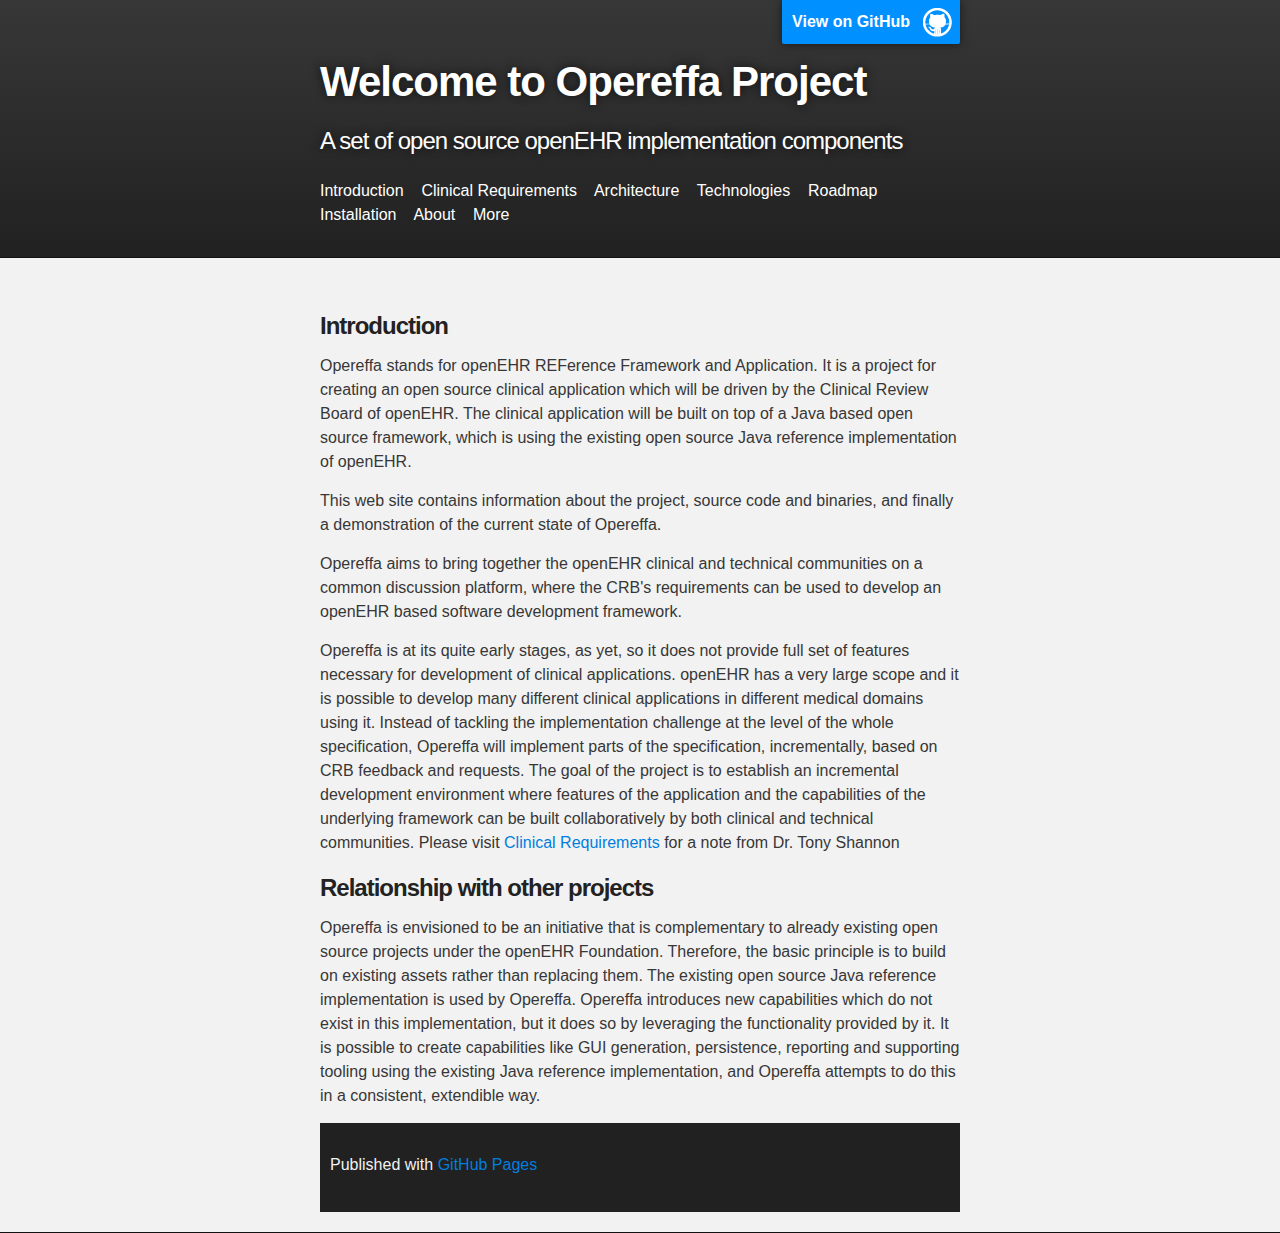
<file: index.html>
<!DOCTYPE html>
<html>

  <head>
    <meta charset='utf-8' />
    <meta http-equiv="X-UA-Compatible" content="chrome=1" />
    <meta name="description" content="Opereffa.github.com : Repository for Opereffa's github page" />

    <link rel="stylesheet" type="text/css" media="screen" href="stylesheets/stylesheet.css">

    <title>Opereffa.github.com</title>
  </head>

  <body>

    <!-- HEADER -->
    <div id="header_wrap" class="outer">
        <header class="inner">
          <a id="forkme_banner" href="https://github.com/opereffa">View on GitHub</a>

          <h1 id="project_title">Welcome to Opereffa Project</h1>
          <h2 id="project_tagline">A set of open source openEHR implementation components</h2>
          <a href="http://opereffa.github.com/index.html" class="atop">Introduction</a>&nbsp;&nbsp;&nbsp;
		  <a href="http://opereffa.github.com/clinical_req.html" class="atop">Clinical Requirements</a>&nbsp;&nbsp;&nbsp;
		  <a href="http://opereffa.github.com/architecture.html" class="atop">Architecture</a>&nbsp;&nbsp;&nbsp;
		  <a href="http://opereffa.github.com/technologies.html" class="atop">Technologies</a>&nbsp;&nbsp;&nbsp;
		  <a href="http://opereffa.github.com/roadmap.html" class="atop">Roadmap</a>&nbsp;&nbsp;&nbsp;
		  <a href="http://opereffa.github.com/installation.html" class="atop">Installation</a>&nbsp;&nbsp;&nbsp;
		  <a href="http://opereffa.github.com/about.html" class="atop">About</a>&nbsp;&nbsp;&nbsp;
		  <a href="http://opereffa.github.com/more.html" class="atop">More</a>&nbsp;&nbsp;&nbsp;
		  
        </header>
    </div>

    <!-- MAIN CONTENT -->
    <div id="main_content_wrap" class="outer">
      <section id="main_content" class="inner">
        <h3>Introduction</h3>

<p>Opereffa stands for openEHR REFerence Framework and Application. It is a project for creating an open source clinical application which will be driven by the Clinical Review Board of openEHR. The clinical application will be built on top of a Java based open source framework, which is using the existing open source Java reference implementation of openEHR.</p>


<p>This web site contains information about the project, source code and binaries, and finally a demonstration of the current state of Opereffa.</p>

<p>Opereffa aims to bring together the openEHR clinical and technical communities on a common discussion platform, where the CRB's requirements can be used to develop an openEHR based software development framework.</p>

<p>Opereffa is at its quite early stages, as yet, so it does not provide full set of features necessary for development of clinical applications. openEHR has a very large scope and it is possible to develop many different clinical applications in different medical domains using it. Instead of tackling the implementation challenge at the level of the whole specification, Opereffa will implement parts of the specification, incrementally, based on CRB feedback and requests. The goal of the project is to establish an incremental development environment where features of the application and the capabilities of the underlying framework can be built collaboratively by both clinical and technical communities. Please visit <a href="http://opereffa.github.com/clinical_req.html">Clinical Requirements</a> for a note from Dr. Tony Shannon</p>

<h3>Relationship with other projects</h3>

<p>Opereffa is envisioned to be an initiative that is complementary to already existing open source projects under the openEHR Foundation. Therefore, the basic principle is to build on existing assets rather than replacing them. The existing open source Java reference implementation is used by Opereffa. Opereffa introduces new capabilities which do not exist in this implementation, but it does so by leveraging the functionality provided by it. It is possible to create capabilities like GUI generation, persistence, reporting and supporting tooling using the existing Java reference implementation, and Opereffa attempts to do this in a consistent, extendible way.</p>


    <!-- FOOTER  -->
    <div id="footer_wrap" class="outer">
      <footer class="inner">
        <p>Published with <a href="http://pages.github.com">GitHub Pages</a></p>
      </footer>
    </div>

    

  </body>
</html>
</file>
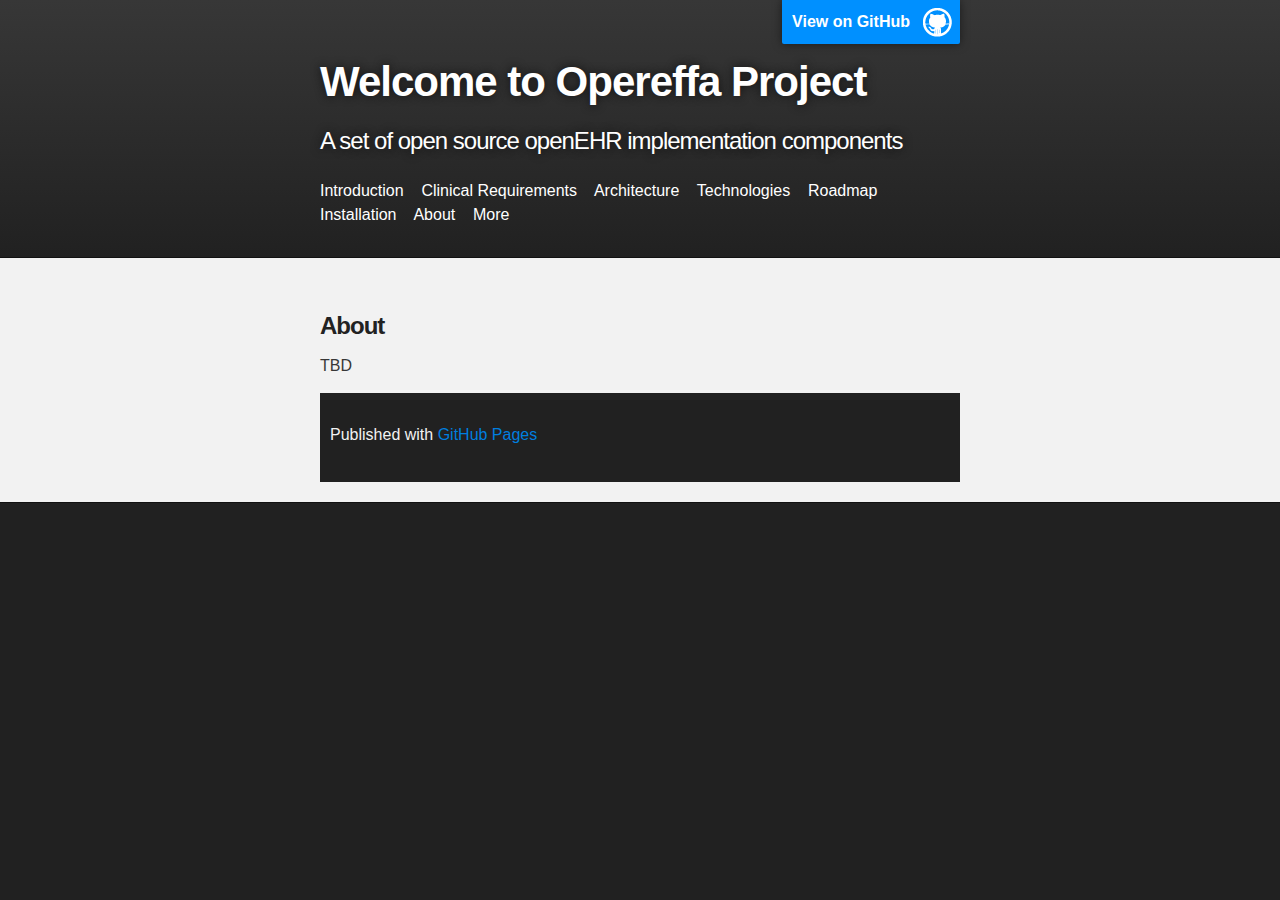
<file: about.html>
<!DOCTYPE html>
<html>

  <head>
    <meta charset='utf-8' />
    <meta http-equiv="X-UA-Compatible" content="chrome=1" />
    <meta name="description" content="Opereffa.github.com : Repository for Opereffa's github page" />

    <link rel="stylesheet" type="text/css" media="screen" href="stylesheets/stylesheet.css">

    <title>Opereffa.github.com</title>
  </head>

  <body>

    <!-- HEADER -->
    <div id="header_wrap" class="outer">
        <header class="inner">
          <a id="forkme_banner" href="https://github.com/opereffa">View on GitHub</a>

          <h1 id="project_title">Welcome to Opereffa Project</h1>
          <h2 id="project_tagline">A set of open source openEHR implementation components</h2>
          <a href="http://opereffa.github.com/index.html" class="atop">Introduction</a>&nbsp;&nbsp;&nbsp;
		  <a href="http://opereffa.github.com/clinical_req.html" class="atop">Clinical Requirements</a>&nbsp;&nbsp;&nbsp;
		  <a href="http://opereffa.github.com/architecture.html" class="atop">Architecture</a>&nbsp;&nbsp;&nbsp;
		  <a href="http://opereffa.github.com/technologies.html" class="atop">Technologies</a>&nbsp;&nbsp;&nbsp;
		  <a href="http://opereffa.github.com/roadmap.html" class="atop">Roadmap</a>&nbsp;&nbsp;&nbsp;
		  <a href="http://opereffa.github.com/installation.html" class="atop">Installation</a>&nbsp;&nbsp;&nbsp;
		  <a href="http://opereffa.github.com/about.html" class="atop">About</a>&nbsp;&nbsp;&nbsp;
		  <a href="http://opereffa.github.com/more.html" class="atop">More</a>&nbsp;&nbsp;&nbsp;
		  
        </header>
    </div>

    <!-- MAIN CONTENT -->
    <div id="main_content_wrap" class="outer">
      <section id="main_content" class="inner">
        <h3>About</h3>

<p>TBD</p>


    <!-- FOOTER  -->
    <div id="footer_wrap" class="outer">
      <footer class="inner">
        <p>Published with <a href="http://pages.github.com">GitHub Pages</a></p>
      </footer>
    </div>

    

  </body>
</html>
</file>
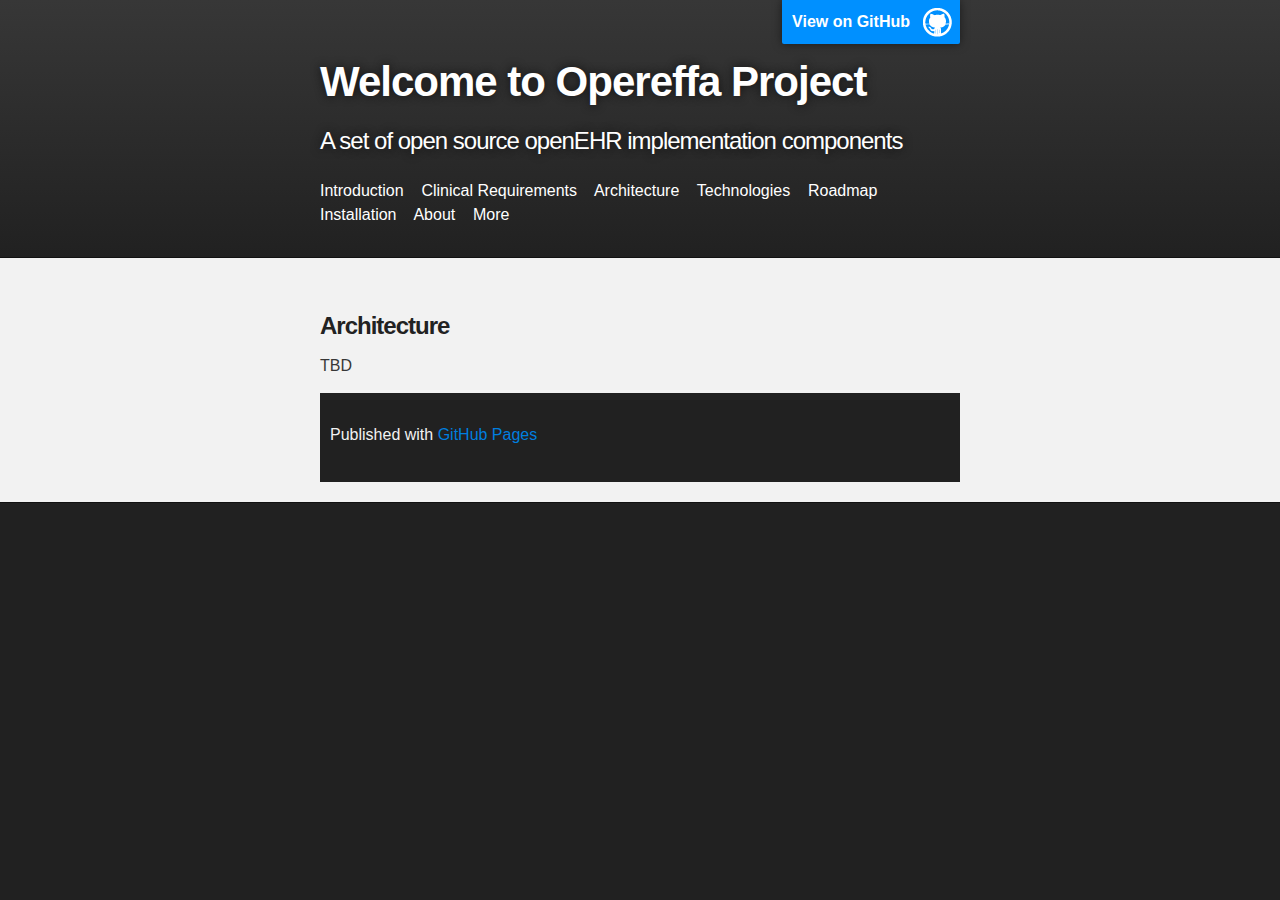
<file: architecture.html>
<!DOCTYPE html>
<html>

  <head>
    <meta charset='utf-8' />
    <meta http-equiv="X-UA-Compatible" content="chrome=1" />
    <meta name="description" content="Opereffa.github.com : Repository for Opereffa's github page" />

    <link rel="stylesheet" type="text/css" media="screen" href="stylesheets/stylesheet.css">

    <title>Opereffa.github.com</title>
  </head>

  <body>

    <!-- HEADER -->
    <div id="header_wrap" class="outer">
        <header class="inner">
          <a id="forkme_banner" href="https://github.com/opereffa">View on GitHub</a>

          <h1 id="project_title">Welcome to Opereffa Project</h1>
          <h2 id="project_tagline">A set of open source openEHR implementation components</h2>
          <a href="http://opereffa.github.com/index.html" class="atop">Introduction</a>&nbsp;&nbsp;&nbsp;
		  <a href="http://opereffa.github.com/clinical_req.html" class="atop">Clinical Requirements</a>&nbsp;&nbsp;&nbsp;
		  <a href="http://opereffa.github.com/architecture.html" class="atop">Architecture</a>&nbsp;&nbsp;&nbsp;
		  <a href="http://opereffa.github.com/technologies.html" class="atop">Technologies</a>&nbsp;&nbsp;&nbsp;
		  <a href="http://opereffa.github.com/roadmap.html" class="atop">Roadmap</a>&nbsp;&nbsp;&nbsp;
		  <a href="http://opereffa.github.com/installation.html" class="atop">Installation</a>&nbsp;&nbsp;&nbsp;
		  <a href="http://opereffa.github.com/about.html" class="atop">About</a>&nbsp;&nbsp;&nbsp;
		  <a href="http://opereffa.github.com/more.html" class="atop">More</a>&nbsp;&nbsp;&nbsp;
		  
        </header>
    </div>

    <!-- MAIN CONTENT -->
    <div id="main_content_wrap" class="outer">
      <section id="main_content" class="inner">
        <h3>Architecture</h3>

<p>TBD</p>


    <!-- FOOTER  -->
    <div id="footer_wrap" class="outer">
      <footer class="inner">
        <p>Published with <a href="http://pages.github.com">GitHub Pages</a></p>
      </footer>
    </div>

    

  </body>
</html>
</file>
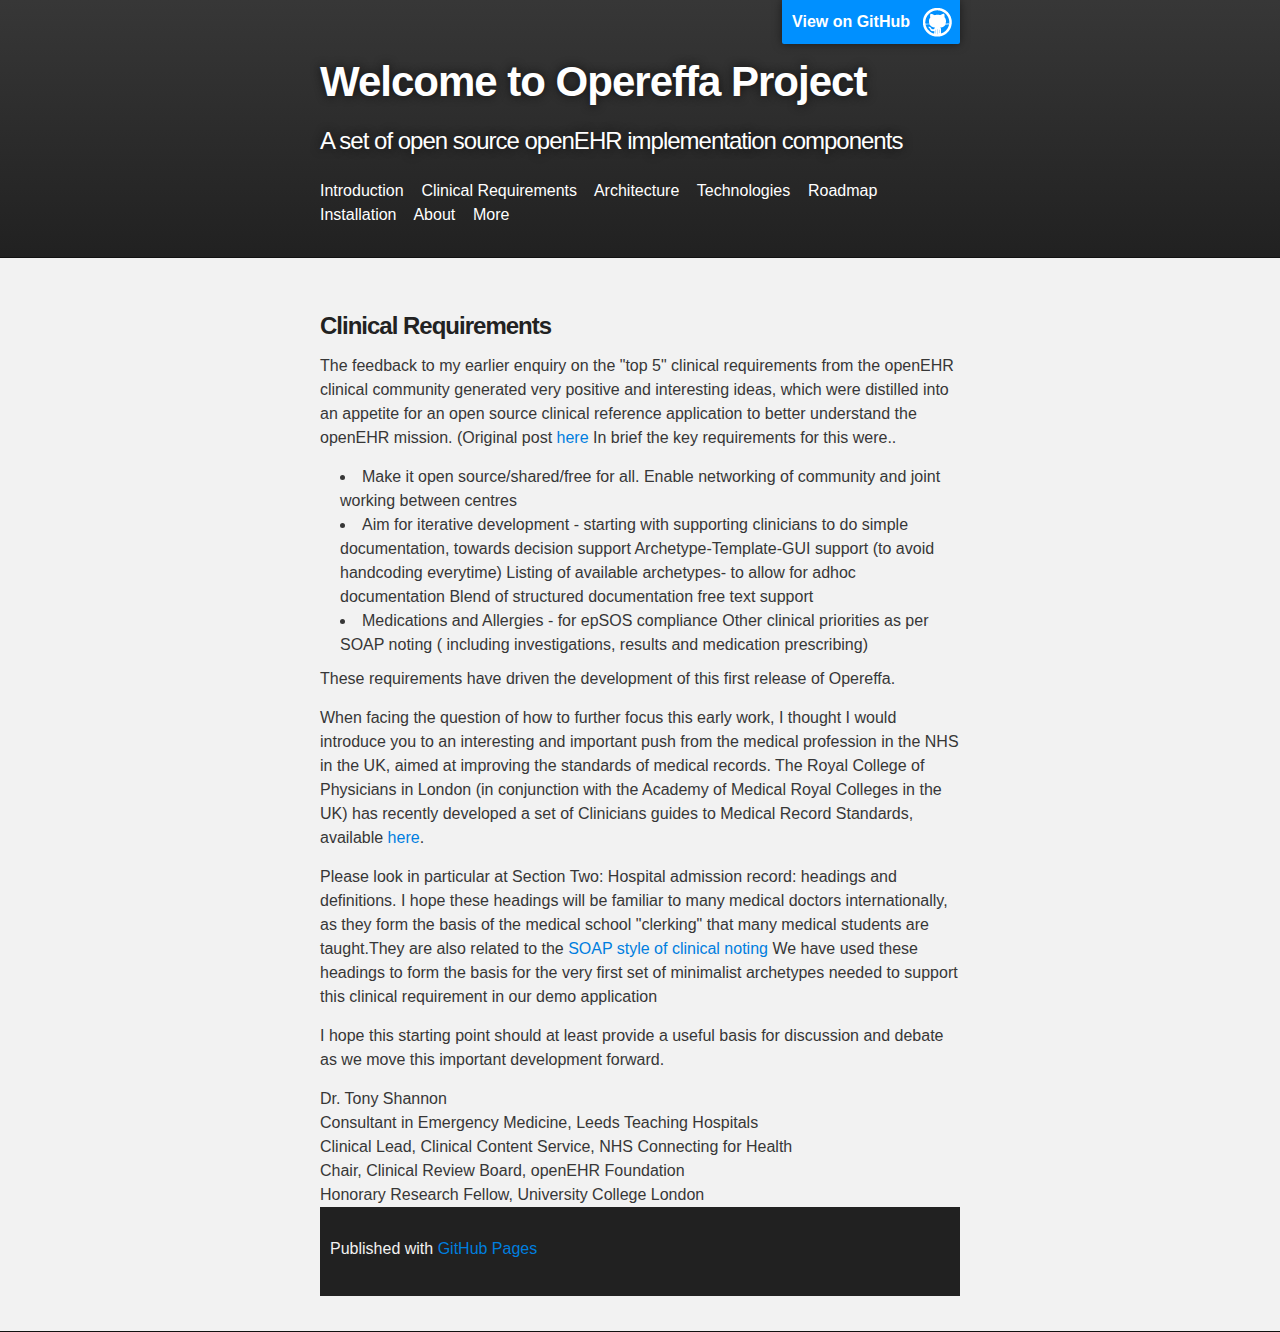
<file: clinical_req.html>
<!DOCTYPE html>
<html>

  <head>
    <meta charset='utf-8' />
    <meta http-equiv="X-UA-Compatible" content="chrome=1" />
    <meta name="description" content="Opereffa.github.com : Repository for Opereffa's github page" />

    <link rel="stylesheet" type="text/css" media="screen" href="stylesheets/stylesheet.css">

    <title>Opereffa.github.com</title>
  </head>

  <body>

    <!-- HEADER -->
    <div id="header_wrap" class="outer">
        <header class="inner">
          <a id="forkme_banner" href="https://github.com/opereffa">View on GitHub</a>

          <h1 id="project_title">Welcome to Opereffa Project</h1>
          <h2 id="project_tagline">A set of open source openEHR implementation components</h2>
          <a href="http://opereffa.github.com/index.html" class="atop">Introduction</a>&nbsp;&nbsp;&nbsp;
		  <a href="http://opereffa.github.com/clinical_req.html" class="atop">Clinical Requirements</a>&nbsp;&nbsp;&nbsp;
		  <a href="http://opereffa.github.com/architecture.html" class="atop">Architecture</a>&nbsp;&nbsp;&nbsp;
		  <a href="http://opereffa.github.com/technologies.html" class="atop">Technologies</a>&nbsp;&nbsp;&nbsp;
		  <a href="http://opereffa.github.com/roadmap.html" class="atop">Roadmap</a>&nbsp;&nbsp;&nbsp;
		  <a href="http://opereffa.github.com/installation.html" class="atop">Installation</a>&nbsp;&nbsp;&nbsp;
		  <a href="http://opereffa.github.com/about.html" class="atop">About</a>&nbsp;&nbsp;&nbsp;
		  <a href="http://opereffa.github.com/more.html" class="atop">More</a>&nbsp;&nbsp;&nbsp;
		  
        </header>
    </div>

    <!-- MAIN CONTENT -->
    <div id="main_content_wrap" class="outer">
      <section id="main_content" class="inner">
        <h3>Clinical Requirements</h3>

<p>The feedback to my earlier enquiry on the "top 5" clinical requirements from the openEHR clinical community generated very positive and interesting ideas, which were distilled into an appetite for an open source clinical reference application to better understand the openEHR mission. (Original post <a href="http://www.nabble.com/openEHR-in-2009-and-beyond..-a-view-of-the-way-forward-td21623065.html#a21839379">here</a> In brief the key requirements for this were..</p>

<ul>
<li>Make it open source/shared/free for all. Enable networking of community and joint working between centres</li>
<li>Aim for iterative development - starting with supporting clinicians to do simple documentation, towards decision support Archetype-Template-GUI support (to avoid handcoding everytime) Listing of available archetypes- to allow for adhoc documentation Blend of structured documentation free text support</li>
<li>Medications and Allergies - for epSOS compliance Other clinical priorities as per SOAP noting ( including investigations, results and medication prescribing)</li>
<ul>

<p>These requirements have driven the development of this first release of Opereffa.</p>

<p>When facing the question of how to further focus this early work, I thought I would introduce you to an interesting and important push from the medical profession in the NHS in the UK, aimed at improving the standards of medical records. The Royal College of Physicians in London (in conjunction with the Academy of Medical Royal Colleges in the UK) has recently developed a set of Clinicians guides to Medical Record Standards, available <a href="http://www.rcplondon.ac.uk/clinical-standards/hiu/medical-records/Documents/Clinicians-Guide-Part-2-Standards.pdf">here</a>.</p>

<p>Please look in particular at Section Two: Hospital admission record: headings and definitions. I hope these headings will be familiar to many medical doctors internationally, as they form the basis of the medical school "clerking" that many medical students are taught.They are also related to the <a href="http://en.wikipedia.org/wiki/SOAP_note">SOAP style of clinical noting</a> We have used these headings to form the basis for the very first set of minimalist archetypes needed to support this clinical requirement in our demo application</p>

<p>I hope this starting point should at least provide a useful basis for discussion and debate as we move this important development forward.</p>

Dr. Tony Shannon<br>
Consultant in Emergency Medicine, Leeds Teaching Hospitals<br>
Clinical Lead, Clinical Content Service, NHS Connecting for Health<br>
Chair, Clinical Review Board, openEHR Foundation<br>
Honorary Research Fellow, University College London<br>


    <!-- FOOTER  -->
    <div id="footer_wrap" class="outer">
      <footer class="inner">
        <p>Published with <a href="http://pages.github.com">GitHub Pages</a></p>
      </footer>
    </div>

    

  </body>
</html>
</file>
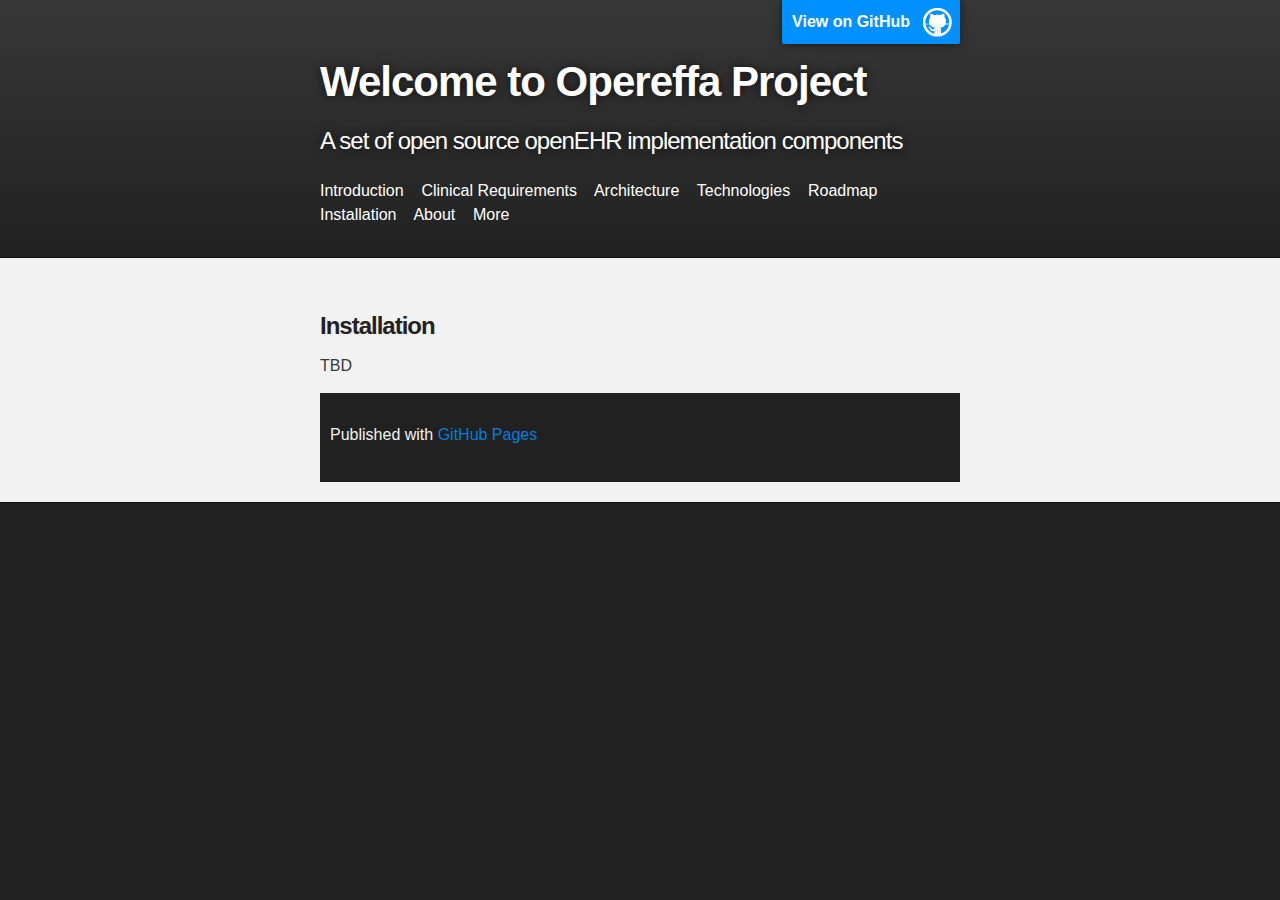
<file: installation.html>
<!DOCTYPE html>
<html>

  <head>
    <meta charset='utf-8' />
    <meta http-equiv="X-UA-Compatible" content="chrome=1" />
    <meta name="description" content="Opereffa.github.com : Repository for Opereffa's github page" />

    <link rel="stylesheet" type="text/css" media="screen" href="stylesheets/stylesheet.css">

    <title>Opereffa.github.com</title>
  </head>

  <body>

    <!-- HEADER -->
    <div id="header_wrap" class="outer">
        <header class="inner">
          <a id="forkme_banner" href="https://github.com/opereffa">View on GitHub</a>

          <h1 id="project_title">Welcome to Opereffa Project</h1>
          <h2 id="project_tagline">A set of open source openEHR implementation components</h2>
          <a href="http://opereffa.github.com/index.html" class="atop">Introduction</a>&nbsp;&nbsp;&nbsp;
		  <a href="http://opereffa.github.com/clinical_req.html" class="atop">Clinical Requirements</a>&nbsp;&nbsp;&nbsp;
		  <a href="http://opereffa.github.com/architecture.html" class="atop">Architecture</a>&nbsp;&nbsp;&nbsp;
		  <a href="http://opereffa.github.com/technologies.html" class="atop">Technologies</a>&nbsp;&nbsp;&nbsp;
		  <a href="http://opereffa.github.com/roadmap.html" class="atop">Roadmap</a>&nbsp;&nbsp;&nbsp;
		  <a href="http://opereffa.github.com/installation.html" class="atop">Installation</a>&nbsp;&nbsp;&nbsp;
		  <a href="http://opereffa.github.com/about.html" class="atop">About</a>&nbsp;&nbsp;&nbsp;
		  <a href="http://opereffa.github.com/more.html" class="atop">More</a>&nbsp;&nbsp;&nbsp;
		  
        </header>
    </div>

    <!-- MAIN CONTENT -->
    <div id="main_content_wrap" class="outer">
      <section id="main_content" class="inner">
        <h3>Installation</h3>

<p>TBD</p>


    <!-- FOOTER  -->
    <div id="footer_wrap" class="outer">
      <footer class="inner">
        <p>Published with <a href="http://pages.github.com">GitHub Pages</a></p>
      </footer>
    </div>

    

  </body>
</html>
</file>
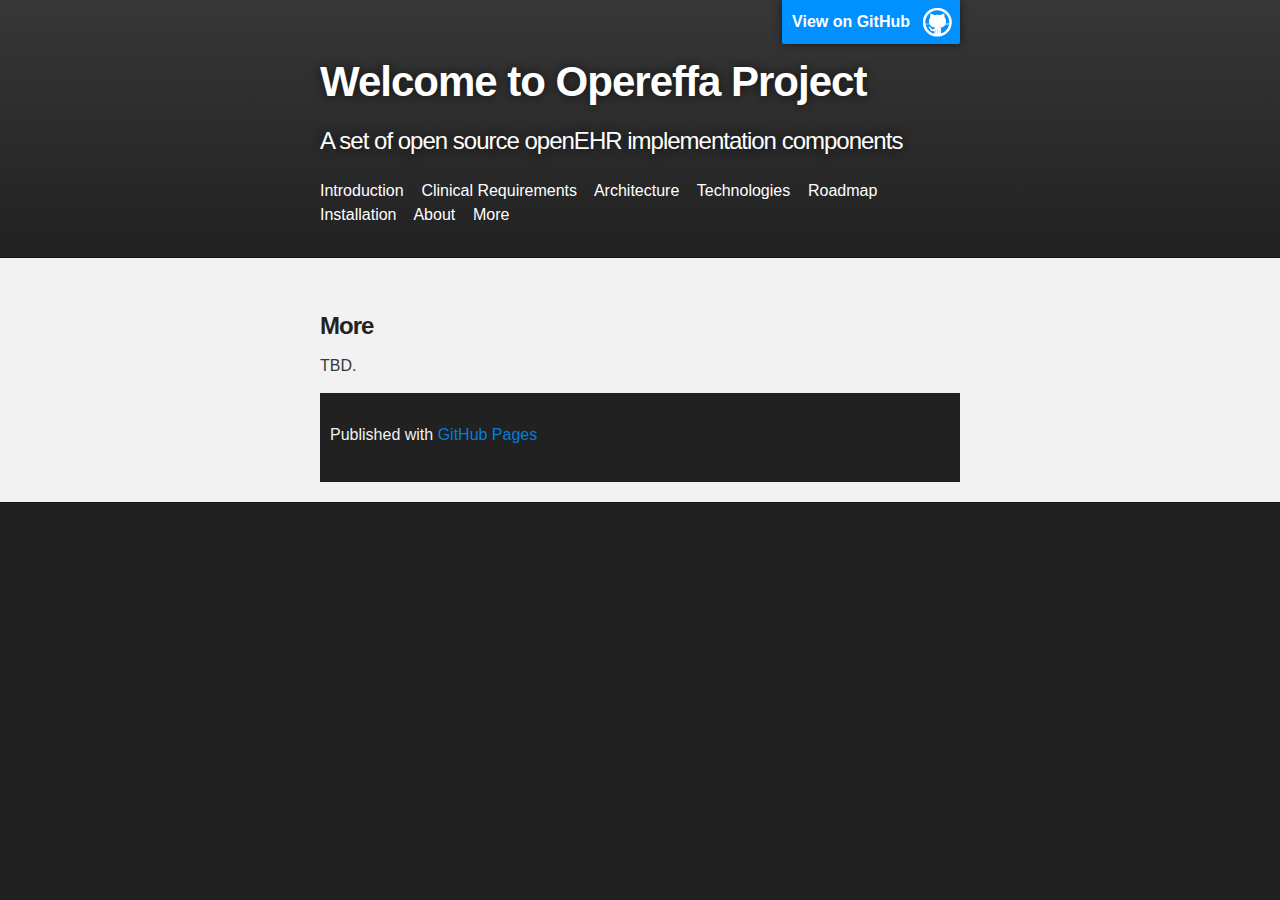
<file: more.html>
<!DOCTYPE html>
<html>

  <head>
    <meta charset='utf-8' />
    <meta http-equiv="X-UA-Compatible" content="chrome=1" />
    <meta name="description" content="Opereffa.github.com : Repository for Opereffa's github page" />

    <link rel="stylesheet" type="text/css" media="screen" href="stylesheets/stylesheet.css">

    <title>Opereffa.github.com</title>
  </head>

  <body>

    <!-- HEADER -->
    <div id="header_wrap" class="outer">
        <header class="inner">
          <a id="forkme_banner" href="https://github.com/opereffa">View on GitHub</a>

          <h1 id="project_title">Welcome to Opereffa Project</h1>
          <h2 id="project_tagline">A set of open source openEHR implementation components</h2>
          <a href="http://opereffa.github.com/index.html" class="atop">Introduction</a>&nbsp;&nbsp;&nbsp;
		  <a href="http://opereffa.github.com/clinical_req.html" class="atop">Clinical Requirements</a>&nbsp;&nbsp;&nbsp;
		  <a href="http://opereffa.github.com/architecture.html" class="atop">Architecture</a>&nbsp;&nbsp;&nbsp;
		  <a href="http://opereffa.github.com/technologies.html" class="atop">Technologies</a>&nbsp;&nbsp;&nbsp;
		  <a href="http://opereffa.github.com/roadmap.html" class="atop">Roadmap</a>&nbsp;&nbsp;&nbsp;
		  <a href="http://opereffa.github.com/installation.html" class="atop">Installation</a>&nbsp;&nbsp;&nbsp;
		  <a href="http://opereffa.github.com/about.html" class="atop">About</a>&nbsp;&nbsp;&nbsp;
		  <a href="http://opereffa.github.com/more.html" class="atop">More</a>&nbsp;&nbsp;&nbsp;
		  
        </header>
    </div>

    <!-- MAIN CONTENT -->
    <div id="main_content_wrap" class="outer">
      <section id="main_content" class="inner">
        <h3>More</h3>

<p>TBD.</p>


    <!-- FOOTER  -->
    <div id="footer_wrap" class="outer">
      <footer class="inner">
        <p>Published with <a href="http://pages.github.com">GitHub Pages</a></p>
      </footer>
    </div>

    

  </body>
</html>
</file>
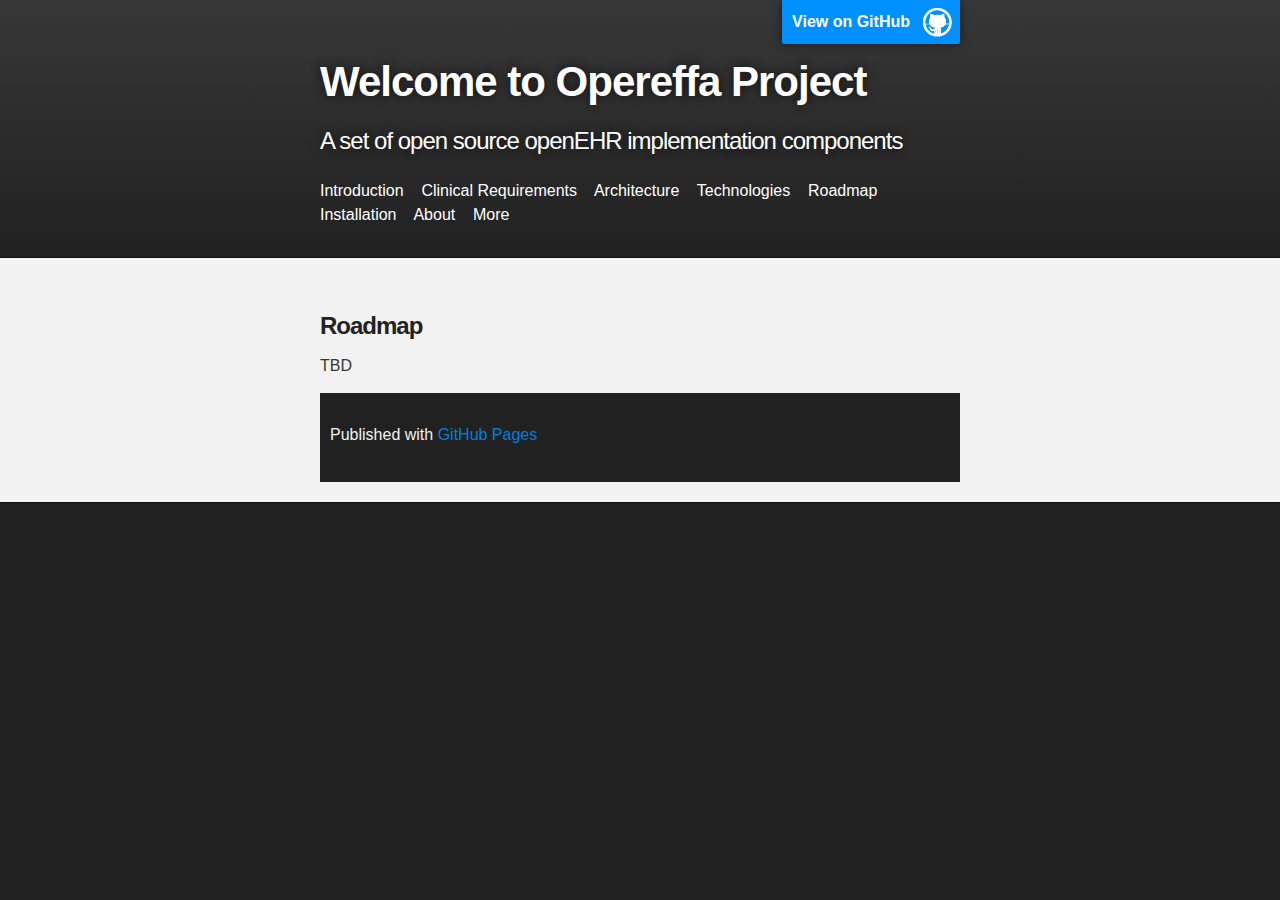
<file: roadmap.html>
<!DOCTYPE html>
<html>

  <head>
    <meta charset='utf-8' />
    <meta http-equiv="X-UA-Compatible" content="chrome=1" />
    <meta name="description" content="Opereffa.github.com : Repository for Opereffa's github page" />

    <link rel="stylesheet" type="text/css" media="screen" href="stylesheets/stylesheet.css">

    <title>Opereffa.github.com</title>
  </head>

  <body>

    <!-- HEADER -->
    <div id="header_wrap" class="outer">
        <header class="inner">
          <a id="forkme_banner" href="https://github.com/opereffa">View on GitHub</a>

          <h1 id="project_title">Welcome to Opereffa Project</h1>
          <h2 id="project_tagline">A set of open source openEHR implementation components</h2>
          <a href="http://opereffa.github.com/index.html" class="atop">Introduction</a>&nbsp;&nbsp;&nbsp;
		  <a href="http://opereffa.github.com/clinical_req.html" class="atop">Clinical Requirements</a>&nbsp;&nbsp;&nbsp;
		  <a href="http://opereffa.github.com/architecture.html" class="atop">Architecture</a>&nbsp;&nbsp;&nbsp;
		  <a href="http://opereffa.github.com/technologies.html" class="atop">Technologies</a>&nbsp;&nbsp;&nbsp;
		  <a href="http://opereffa.github.com/roadmap.html" class="atop">Roadmap</a>&nbsp;&nbsp;&nbsp;
		  <a href="http://opereffa.github.com/installation.html" class="atop">Installation</a>&nbsp;&nbsp;&nbsp;
		  <a href="http://opereffa.github.com/about.html" class="atop">About</a>&nbsp;&nbsp;&nbsp;
		  <a href="http://opereffa.github.com/more.html" class="atop">More</a>&nbsp;&nbsp;&nbsp;
		  
        </header>
    </div>

    <!-- MAIN CONTENT -->
    <div id="main_content_wrap" class="outer">
      <section id="main_content" class="inner">
        <h3>Roadmap</h3>

<p>TBD</p>


    <!-- FOOTER  -->
    <div id="footer_wrap" class="outer">
      <footer class="inner">
        <p>Published with <a href="http://pages.github.com">GitHub Pages</a></p>
      </footer>
    </div>

    

  </body>
</html>
</file>
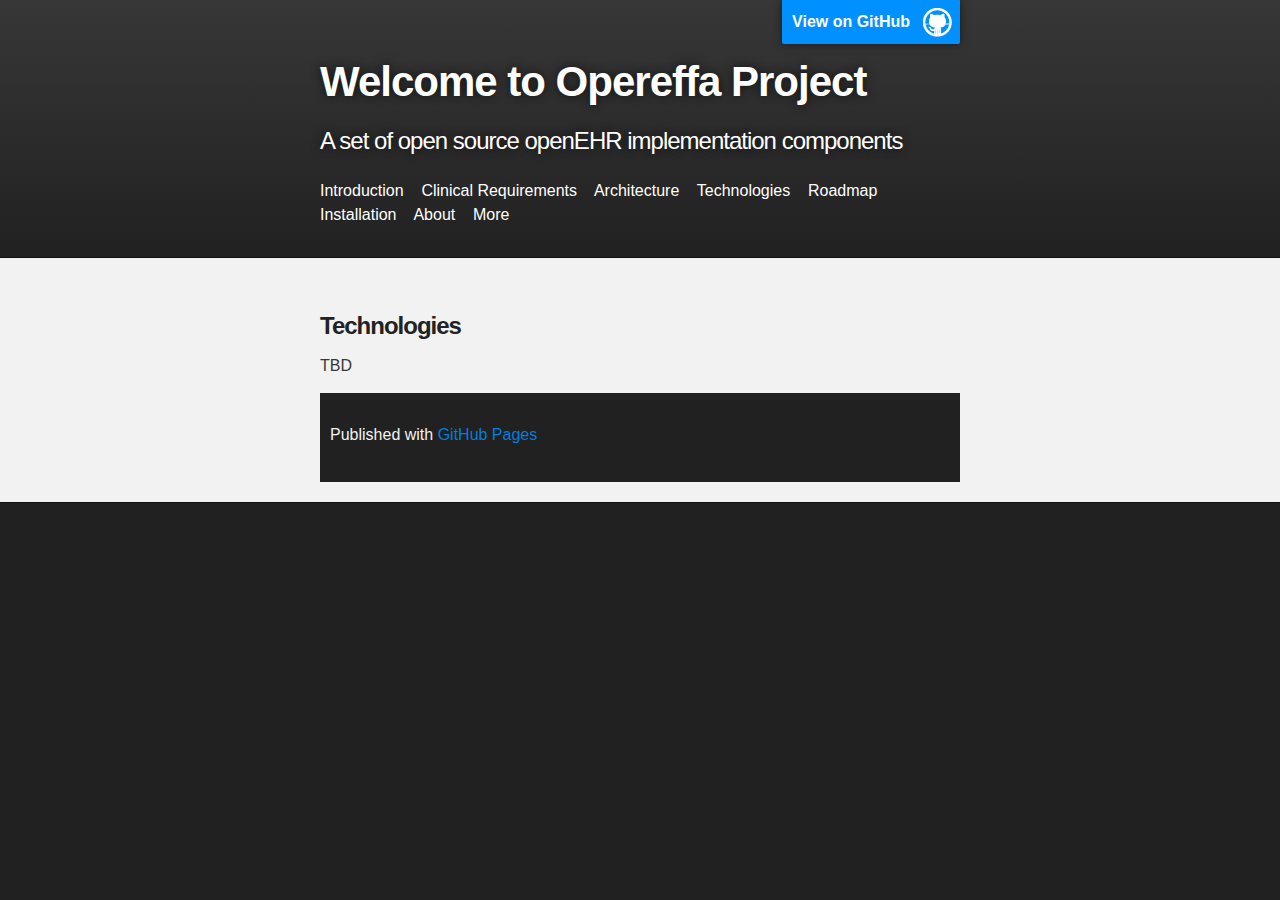
<file: technologies.html>
<!DOCTYPE html>
<html>

  <head>
    <meta charset='utf-8' />
    <meta http-equiv="X-UA-Compatible" content="chrome=1" />
    <meta name="description" content="Opereffa.github.com : Repository for Opereffa's github page" />

    <link rel="stylesheet" type="text/css" media="screen" href="stylesheets/stylesheet.css">

    <title>Opereffa.github.com</title>
  </head>

  <body>

    <!-- HEADER -->
    <div id="header_wrap" class="outer">
        <header class="inner">
          <a id="forkme_banner" href="https://github.com/opereffa">View on GitHub</a>

          <h1 id="project_title">Welcome to Opereffa Project</h1>
          <h2 id="project_tagline">A set of open source openEHR implementation components</h2>
          <a href="http://opereffa.github.com/index.html" class="atop">Introduction</a>&nbsp;&nbsp;&nbsp;
		  <a href="http://opereffa.github.com/clinical_req.html" class="atop">Clinical Requirements</a>&nbsp;&nbsp;&nbsp;
		  <a href="http://opereffa.github.com/architecture.html" class="atop">Architecture</a>&nbsp;&nbsp;&nbsp;
		  <a href="http://opereffa.github.com/technologies.html" class="atop">Technologies</a>&nbsp;&nbsp;&nbsp;
		  <a href="http://opereffa.github.com/roadmap.html" class="atop">Roadmap</a>&nbsp;&nbsp;&nbsp;
		  <a href="http://opereffa.github.com/installation.html" class="atop">Installation</a>&nbsp;&nbsp;&nbsp;
		  <a href="http://opereffa.github.com/about.html" class="atop">About</a>&nbsp;&nbsp;&nbsp;
		  <a href="http://opereffa.github.com/more.html" class="atop">More</a>&nbsp;&nbsp;&nbsp;
		  
        </header>
    </div>

    <!-- MAIN CONTENT -->
    <div id="main_content_wrap" class="outer">
      <section id="main_content" class="inner">
        <h3>Technologies</h3>

<p>TBD</p>


    <!-- FOOTER  -->
    <div id="footer_wrap" class="outer">
      <footer class="inner">
        <p>Published with <a href="http://pages.github.com">GitHub Pages</a></p>
      </footer>
    </div>

    

  </body>
</html>
</file>
<file: stylesheets/stylesheet.css>
/*******************************************************************************
Slate Theme for GitHub Pages
by Jason Costello, @jsncostello
*******************************************************************************/

@import url(pygment_trac.css);

/*******************************************************************************
MeyerWeb Reset
*******************************************************************************/

html, body, div, span, applet, object, iframe,
h1, h2, h3, h4, h5, h6, p, blockquote, pre,
a, abbr, acronym, address, big, cite, code,
del, dfn, em, img, ins, kbd, q, s, samp,
small, strike, strong, sub, sup, tt, var,
b, u, i, center,
dl, dt, dd, ol, ul, li,
fieldset, form, label, legend,
table, caption, tbody, tfoot, thead, tr, th, td,
article, aside, canvas, details, embed,
figure, figcaption, footer, header, hgroup,
menu, nav, output, ruby, section, summary,
time, mark, audio, video {
  margin: 0;
  padding: 0;
  border: 0;
  font: inherit;
  vertical-align: baseline;
}

/* HTML5 display-role reset for older browsers */
article, aside, details, figcaption, figure,
footer, header, hgroup, menu, nav, section {
  display: block;
}

ol, ul {
  list-style: none;
}

blockquote, q {
}

table {
  border-collapse: collapse;
  border-spacing: 0;
}

a:focus {
  outline: none;
}

/*******************************************************************************
Theme Styles
*******************************************************************************/

body {
  box-sizing: border-box;
  color:#373737;
  background: #212121;
  font-size: 16px;
  font-family: 'Myriad Pro', Calibri, Helvetica, Arial, sans-serif;
  line-height: 1.5;
  -webkit-font-smoothing: antialiased;
}

h1, h2, h3, h4, h5, h6 {
  margin: 10px 0;
  font-weight: 700;
  color:#222222;
  font-family: 'Lucida Grande', 'Calibri', Helvetica, Arial, sans-serif;
  letter-spacing: -1px;
}

h1 {
  font-size: 36px;
  font-weight: 700;
}

h2 {
  padding-bottom: 10px;
  font-size: 32px;
  background: url('../images/bg_hr.png') repeat-x bottom;
}

h3 {
  font-size: 24px;
}

h4 {
  font-size: 21px;
}

h5 {
  font-size: 18px;
}

h6 {
  font-size: 16px;
}

p {
  margin: 10px 0 15px 0;
}

footer p {
  color: #f2f2f2;
}

a {
  text-decoration: none;
  color: #007edf;
  text-shadow: none;

  transition: color 0.5s ease;
  transition: text-shadow 0.5s ease;
  -webkit-transition: color 0.5s ease;
  -webkit-transition: text-shadow 0.5s ease;
  -moz-transition: color 0.5s ease;
  -moz-transition: text-shadow 0.5s ease;
  -o-transition: color 0.5s ease;
  -o-transition: text-shadow 0.5s ease;
  -ms-transition: color 0.5s ease;
  -ms-transition: text-shadow 0.5s ease;
}

.atop {
  text-decoration: none;
  color: #ffffff;
  text-shadow: none;

  transition: color 0.5s ease;
  transition: text-shadow 0.5s ease;
  -webkit-transition: color 0.5s ease;
  -webkit-transition: text-shadow 0.5s ease;
  -moz-transition: color 0.5s ease;
  -moz-transition: text-shadow 0.5s ease;
  -o-transition: color 0.5s ease;
  -o-transition: text-shadow 0.5s ease;
  -ms-transition: color 0.5s ease;
  -ms-transition: text-shadow 0.5s ease;
}

.atop:hover {
  color: #0069ba;
  text-shadow: #0090ff 0px 0px 2px;
}

#main_content a:hover {
  color: #0069ba;
  text-shadow: #0090ff 0px 0px 2px;
}

footer a:hover {
  color: #43adff;
  text-shadow: #0090ff 0px 0px 2px;
}

em {
  font-style: italic;
}

strong {
  font-weight: bold;
}

img {
  position: relative;
  margin: 0 auto;
  max-width: 739px;
  padding: 5px;
  margin: 10px 0 10px 0;
  border: 1px solid #ebebeb;

  box-shadow: 0 0 5px #ebebeb;
  -webkit-box-shadow: 0 0 5px #ebebeb;
  -moz-box-shadow: 0 0 5px #ebebeb;
  -o-box-shadow: 0 0 5px #ebebeb;
  -ms-box-shadow: 0 0 5px #ebebeb;
}

pre, code {
  width: 100%;
  color: #222;
  background-color: #fff;

  font-family: Monaco, "Bitstream Vera Sans Mono", "Lucida Console", Terminal, monospace;
  font-size: 14px;

  border-radius: 2px;
  -moz-border-radius: 2px;
  -webkit-border-radius: 2px;



}

pre {
  width: 100%;
  padding: 10px;
  box-shadow: 0 0 10px rgba(0,0,0,.1);
  overflow: auto;
}

code {
  padding: 3px;
  margin: 0 3px;
  box-shadow: 0 0 10px rgba(0,0,0,.1);
}

pre code {
  display: block;
  box-shadow: none;
}

blockquote {
  color: #666;
  margin-bottom: 20px;
  padding: 0 0 0 20px;
  border-left: 3px solid #bbb;
}

ul, ol, dl {
  margin-bottom: 15px
}

ul li {
  list-style: inside;
  padding-left: 20px;
}

ol li {
  list-style: decimal inside;
  padding-left: 20px;
}

dl dt {
  font-weight: bold;
}

dl dd {
  padding-left: 20px;
  font-style: italic;
}

dl p {
  padding-left: 20px;
  font-style: italic;
}

hr {
  height: 1px;
  margin-bottom: 5px;
  border: none;
  background: url('../images/bg_hr.png') repeat-x center;
}

table {
  border: 1px solid #373737;
  margin-bottom: 20px;
  text-align: left;
 }

th {
  font-family: 'Lucida Grande', 'Helvetica Neue', Helvetica, Arial, sans-serif;
  padding: 10px;
  background: #373737;
  color: #fff;
 }

td {
  padding: 10px;
  border: 1px solid #373737;
 }

form {
  background: #f2f2f2;
  padding: 20px;
}

img {
  width: 100%;
  max-width: 100%;
}

/*******************************************************************************
Full-Width Styles
*******************************************************************************/

.outer {
  width: 100%;
}

.inner {
  position: relative;
  max-width: 640px;
  padding: 20px 10px;
  margin: 0 auto;
}

#forkme_banner {
  display: block;
  position: absolute;
  top:0;
  right: 10px;
  z-index: 10;
  padding: 10px 50px 10px 10px;
  color: #fff;
  background: url('../images/blacktocat.png') #0090ff no-repeat 95% 50%;
  font-weight: 700;
  box-shadow: 0 0 10px rgba(0,0,0,.5);
  border-bottom-left-radius: 2px;
  border-bottom-right-radius: 2px;
}

#header_wrap {
  background: #212121;
  background: -moz-linear-gradient(top, #373737, #212121);
  background: -webkit-linear-gradient(top, #373737, #212121);
  background: -ms-linear-gradient(top, #373737, #212121);
  background: -o-linear-gradient(top, #373737, #212121);
  background: linear-gradient(top, #373737, #212121);
}

#header_wrap .inner {
  padding: 50px 10px 30px 10px;
}

#project_title {
  margin: 0;
  color: #fff;
  font-size: 42px;
  font-weight: 700;
  text-shadow: #111 0px 0px 10px;
}

#project_tagline {
  color: #fff;
  font-size: 24px;
  font-weight: 300;
  background: none;
  text-shadow: #111 0px 0px 10px;
}

#downloads {
  position: absolute;
  width: 210px;
  z-index: 10;
  bottom: -40px;
  right: 0;
  height: 70px;
  background: url('../images/icon_download.png') no-repeat 0% 90%;
}

.zip_download_link {
  display: block;
  float: right;
  width: 90px;
  height:70px;
  text-indent: -5000px;
  overflow: hidden;
  background: url(../images/sprite_download.png) no-repeat bottom left;
}

.tar_download_link {
  display: block;
  float: right;
  width: 90px;
  height:70px;
  text-indent: -5000px;
  overflow: hidden;
  background: url(../images/sprite_download.png) no-repeat bottom right;
  margin-left: 10px;
}

.zip_download_link:hover {
  background: url(../images/sprite_download.png) no-repeat top left;
}

.tar_download_link:hover {
  background: url(../images/sprite_download.png) no-repeat top right;
}

#main_content_wrap {
  background: #f2f2f2;
  border-top: 1px solid #111;
  border-bottom: 1px solid #111;
}

#main_content {
  padding-top: 40px;
}

#footer_wrap {
  background: #212121;
}



/*******************************************************************************
Small Device Styles
*******************************************************************************/

@media screen and (max-width: 480px) {
  body {
    font-size:14px;
  }

  #downloads {
    display: none;
  }

  .inner {
    min-width: 320px;
    max-width: 480px;
  }

  #project_title {
  font-size: 32px;
  }

  h1 {
    font-size: 28px;
  }

  h2 {
    font-size: 24px;
  }

  h3 {
    font-size: 21px;
  }

  h4 {
    font-size: 18px;
  }

  h5 {
    font-size: 14px;
  }

  h6 {
    font-size: 12px;
  }

  code, pre {
    min-width: 320px;
    max-width: 480px;
    font-size: 11px;
  }

}
</file>
